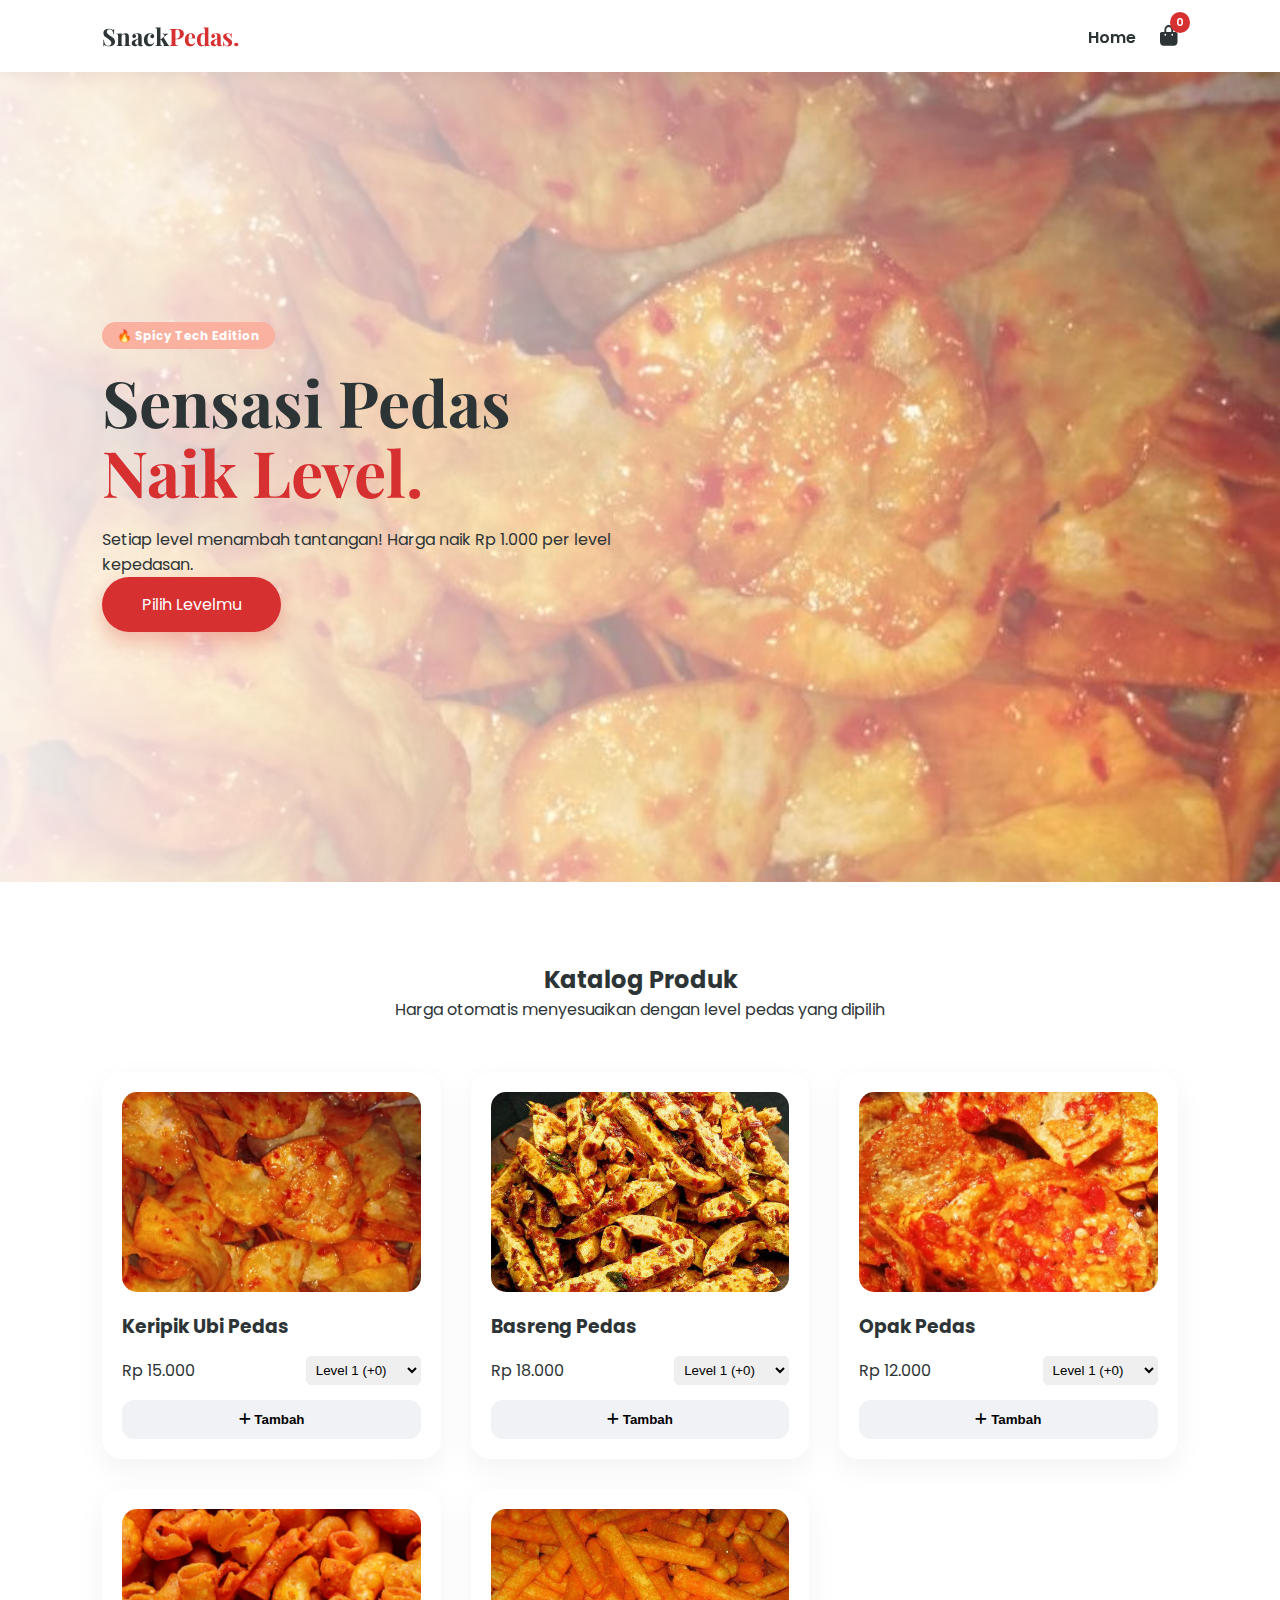
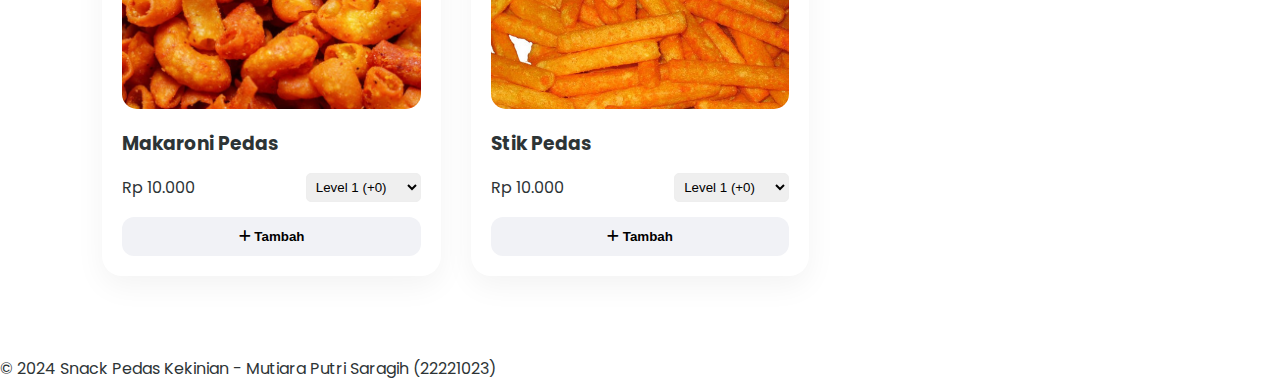
<file: index.html>
<!DOCTYPE html>
<html lang="id">
<head>
    <meta charset="UTF-8">
    <meta name="viewport" content="width=device-width, initial-scale=1.0">
    <title>Snack Pedas Kekinian | Mutiara Putri Saragih</title>
    <link rel="stylesheet" href="style.css">
    <link href="https://fonts.googleapis.com/css2?family=Poppins:wght@300;400;600;700&family=Playfair+Display:wght@700&display=swap" rel="stylesheet">
    <link rel="stylesheet" href="https://cdnjs.cloudflare.com/ajax/libs/font-awesome/6.0.0/css/all.min.css">
</head>
<body>
    <nav class="navbar">
        <div class="logo">Snack<span>Pedas.</span></div>
        <div class="nav-right">
            <a href="index.html">Home</a>
            <a href="cekout.html" class="cart-btn">
                <i class="fas fa-shopping-bag"></i>
                <span id="cart-count">0</span>
            </a>
        </div>
    </nav>

    <header class="hero">
        <div class="hero-content">
            <span class="badge">🔥 Spicy Tech Edition</span>
            <h1>Sensasi Pedas <br><span>Naik Level.</span></h1>
            <p>Setiap level menambah tantangan! Harga naik Rp 1.000 per level kepedasan.</p>
            <a href="#products" class="btn-primary">Pilih Levelmu</a>
        </div>
    </header>

    <section id="products" class="products">
        <div class="section-title">
            <h2>Katalog Produk</h2>
            <p>Harga otomatis menyesuaikan dengan level pedas yang dipilih</p>
        </div>
        
        <div class="product-grid">
            <div class="product-card" data-name="Keripik Ubi Pedas" data-baseprice="15000">
                <div class="img-container"><img src="singkong.jpg"></div>
                <h3>Keripik Ubi Pedas</h3>
                <div class="card-footer">
                    <span class="display-price">Rp 15.000</span>
                    <select class="level-select" onchange="updatePriceDisplay(this)">
                        <option value="0">Level 1 (+0)</option>
                        <option value="1000">Level 2 (+1rb)</option>
                        <option value="2000">Level 3 (+2rb)</option>
                        <option value="3000">Level 4 (+3rb)</option>
                        <option value="4000">Level 5 (+4rb)</option>
                    </select>
                </div>
                <button class="add-btn" onclick="addToCart(this)"><i class="fas fa-plus"></i> Tambah</button>
            </div>

            <div class="product-card" data-name="Basreng Pedas" data-baseprice="18000">
                <div class="img-container"><img src="basreng.jpg"></div>
                <h3>Basreng Pedas</h3>
                <div class="card-footer">
                    <span class="display-price">Rp 18.000</span>
                    <select class="level-select" onchange="updatePriceDisplay(this)">
                        <option value="0">Level 1 (+0)</option>
                        <option value="1000">Level 2 (+1rb)</option>
                        <option value="2000">Level 3 (+2rb)</option>
                        <option value="3000">Level 4 (+3rb)</option>
                        <option value="4000">Level 5 (+4rb)</option>
                    </select>
                </div>
                <button class="add-btn" onclick="addToCart(this)"><i class="fas fa-plus"></i> Tambah</button>
            </div>

            <div class="product-card" data-name="Opak Pedas" data-baseprice="12000">
                <div class="img-container"><img src="opak.jpg"></div>
                <h3>Opak Pedas</h3>
                <div class="card-footer">
                    <span class="display-price">Rp 12.000</span>
                    <select class="level-select" onchange="updatePriceDisplay(this)">
                        <option value="0">Level 1 (+0)</option>
                        <option value="1000">Level 2 (+1rb)</option>
                        <option value="2000">Level 3 (+2rb)</option>
                        <option value="3000">Level 4 (+3rb)</option>
                        <option value="4000">Level 5 (+4rb)</option>
                    </select>
                </div>
                <button class="add-btn" onclick="addToCart(this)"><i class="fas fa-plus"></i> Tambah</button>
            </div>

            <div class="product-card" data-name="Makaroni Pedas" data-baseprice="10000">
                <div class="img-container"><img src="makaroni.jpg"></div>
                <h3>Makaroni Pedas</h3>
                <div class="card-footer">
                    <span class="display-price">Rp 10.000</span>
                    <select class="level-select" onchange="updatePriceDisplay(this)">
                        <option value="0">Level 1 (+0)</option>
                        <option value="1000">Level 2 (+1rb)</option>
                        <option value="2000">Level 3 (+2rb)</option>
                        <option value="3000">Level 4 (+3rb)</option>
                        <option value="4000">Level 5 (+4rb)</option>
                    </select>
                </div>
                <button class="add-btn" onclick="addToCart(this)"><i class="fas fa-plus"></i> Tambah</button>
            </div>

            <div class="product-card" data-name="Stik Pedas" data-baseprice="10000">
                <div class="img-container"><img src="stik.jpg"></div>
                <h3>Stik Pedas</h3>
                <div class="card-footer">
                    <span class="display-price">Rp 10.000</span>
                    <select class="level-select" onchange="updatePriceDisplay(this)">
                        <option value="0">Level 1 (+0)</option>
                        <option value="1000">Level 2 (+1rb)</option>
                        <option value="2000">Level 3 (+2rb)</option>
                        <option value="3000">Level 4 (+3rb)</option>
                        <option value="4000">Level 5 (+4rb)</option>
                    </select>
                </div>
                <button class="add-btn" onclick="addToCart(this)"><i class="fas fa-plus"></i> Tambah</button>
            </div>
        </div>
    </section>

    <footer>
        <p>&copy; 2024 Snack Pedas Kekinian - Mutiara Putri Saragih (22221023)</p>
    </footer>

    <script>
        function updatePriceDisplay(select) {
            const card = select.closest('.product-card');
            const basePrice = parseInt(card.dataset.baseprice);
            const extra = parseInt(select.value);
            const total = basePrice + extra;
            card.querySelector('.display-price').innerText = "Rp " + total.toLocaleString();
        }

        function addToCart(btn) {
            const card = btn.closest('.product-card');
            const select = card.querySelector('.level-select');
            const name = card.dataset.name;
            const basePrice = parseInt(card.dataset.baseprice);
            const extra = parseInt(select.value);
            const levelText = select.options[select.selectedIndex].text.split(' (')[0];
            
            let cart = JSON.parse(localStorage.getItem('cart')) || [];
            cart.push({ name, price: basePrice + extra, level: levelText });
            localStorage.setItem('cart', JSON.stringify(cart));
            
            document.getElementById('cart-count').innerText = cart.length;
            btn.innerHTML = '✅ Masuk!';
            setTimeout(() => { btn.innerHTML = '<i class="fas fa-plus"></i> Tambah'; }, 1000);
        }
        document.getElementById('cart-count').innerText = (JSON.parse(localStorage.getItem('cart')) || []).length;
    </script>
</body>
</html>
</file>
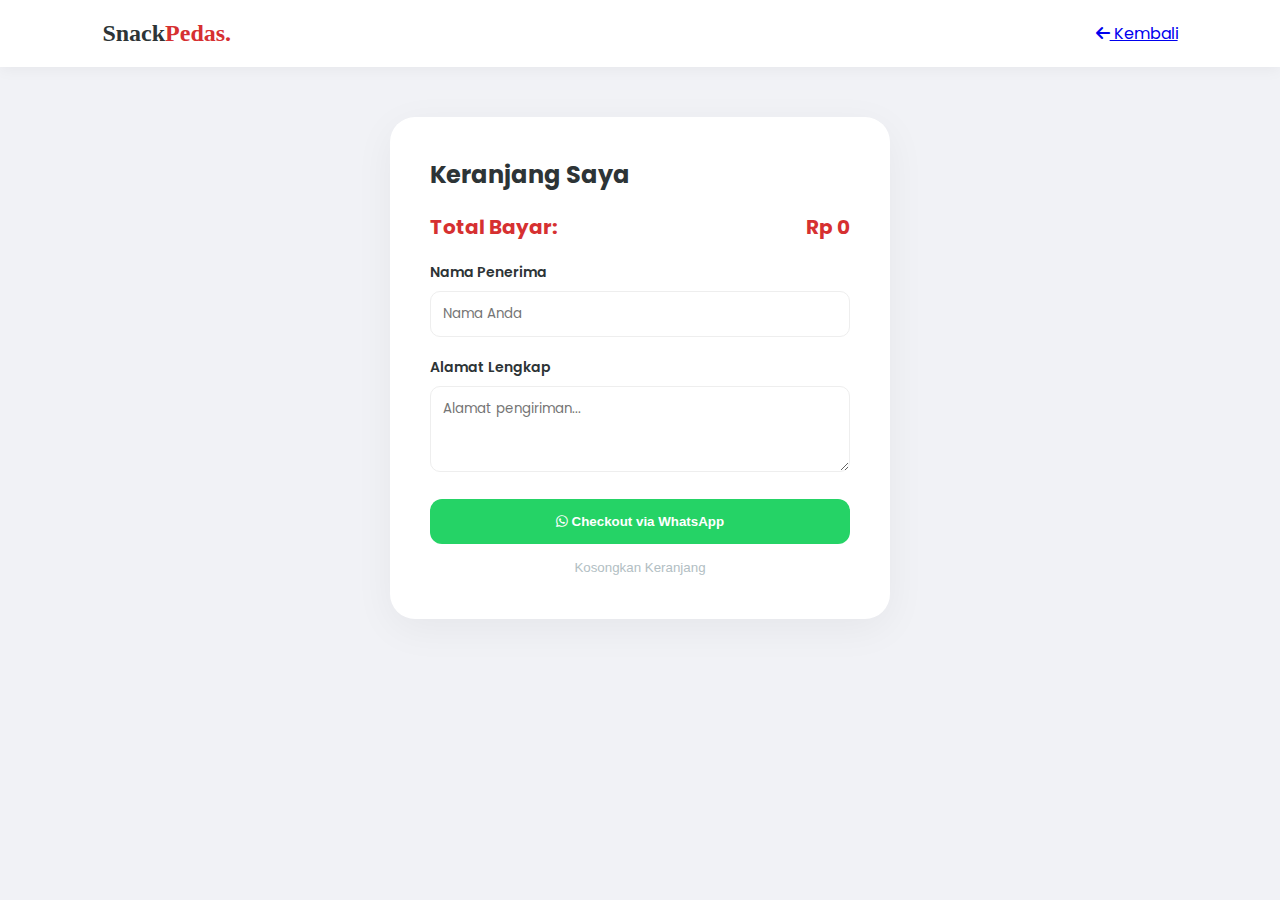
<file: cekout.html>
<!DOCTYPE html>
<html lang="id">
<head>
    <meta charset="UTF-8">
    <meta name="viewport" content="width=device-width, initial-scale=1.0">
    <title>Checkout | Snack Pedas</title>
    <link rel="stylesheet" href="style.css">
    <link href="https://fonts.googleapis.com/css2?family=Poppins:wght@400;600&display=swap" rel="stylesheet">
    <link rel="stylesheet" href="https://cdnjs.cloudflare.com/ajax/libs/font-awesome/6.0.0/css/all.min.css">
</head>
<body class="bg-light">
    <nav class="navbar">
        <div class="logo">Snack<span>Pedas.</span></div>
        <a href="index.html" class="back-link"><i class="fas fa-arrow-left"></i> Kembali</a>
    </nav>

    <main class="checkout-page">
        <div class="checkout-box">
            <h2>Keranjang Saya</h2>
            <div id="cart-items-list"></div>
            <div class="total-row">
                <span>Total Bayar:</span>
                <span id="final-price">Rp 0</span>
            </div>

            <div class="input-group">
                <label>Nama Penerima</label>
                <input type="text" id="wa-name" placeholder="Nama Anda">
            </div>
            <div class="input-group">
                <label>Alamat Lengkap</label>
                <textarea id="wa-address" rows="3" placeholder="Alamat pengiriman..."></textarea>
            </div>

            <button class="btn-wa" onclick="orderWhatsApp()"><i class="fab fa-whatsapp"></i> Checkout via WhatsApp</button>
            <button class="btn-clear" onclick="clearCart()">Kosongkan Keranjang</button>
        </div>
    </main>

    <script>
        const cart = JSON.parse(localStorage.getItem('cart')) || [];
        const listDiv = document.getElementById('cart-items-list');
        let total = 0;

        cart.forEach(item => {
            total += item.price;
            listDiv.innerHTML += `<div class="item"><span><strong>${item.name}</strong><br><small>${item.level}</small></span><span>Rp ${item.price.toLocaleString()}</span></div>`;
        });
        document.getElementById('final-price').innerText = "Rp " + total.toLocaleString();

        function orderWhatsApp() {
            const name = document.getElementById('wa-name').value;
            const addr = document.getElementById('wa-address').value;
            if(!name || !addr) return alert("Mohon isi nama dan alamat!");

            let msg = `Halo Snack Pedas Kekinian!\n\n*Pesanan Saya:*\n`;
            cart.forEach((item, i) => msg += `${i+1}. ${item.name} (${item.level}) - Rp${item.price.toLocaleString()}\n`);
            msg += `\n*Total Keseluruhan: Rp${total.toLocaleString()}*\n\n*Data Pengiriman:*\nNama: ${name}\nAlamat: ${addr}`;
            
            const phone = "6283190075606"; 
            window.open(`https://wa.me/${phone}?text=${encodeURIComponent(msg)}`, '_blank');
        }

        function clearCart() { localStorage.removeItem('cart'); location.reload(); }
    </script>
</body>
</html>
</file>
<file: style.css>
:root {
    --primary: #d63031;
    --dark: #2d3436;
    --gold: #fab1a0;
    --light: #f9f9f9;
}

* { margin: 0; padding: 0; box-sizing: border-box; }
body { font-family: 'Poppins', sans-serif; color: var(--dark); background: white; }
.bg-light { background: #f1f2f6; }

/* Navbar */
.navbar {
    display: flex; justify-content: space-between; align-items: center;
    padding: 20px 8%; background: rgba(255,255,255,0.95);
    position: sticky; top: 0; z-index: 100; box-shadow: 0 2px 15px rgba(0,0,0,0.05);
}
.logo { font-family: 'Playfair Display', serif; font-size: 24px; font-weight: bold; }
.logo span { color: var(--primary); }
.nav-right a { text-decoration: none; color: var(--dark); margin-left: 20px; font-weight: 600; }
.cart-btn { position: relative; font-size: 20px; }
#cart-count {
    position: absolute; top: -10px; right: -12px;
    background: var(--primary); color: white;
    font-size: 11px; padding: 2px 6px; border-radius: 50%;
}

/* Hero */
.hero {
    height: 90vh; background: linear-gradient(to right, rgba(255,255,255,0.9), rgba(255,255,255,0.2)), url('singkong.jpg');
    background-size: cover; background-position: center;
    display: flex; align-items: center; padding: 0 8%;
}
.hero-content { max-width: 600px; }
.badge { background: var(--gold); color: white; padding: 5px 15px; border-radius: 20px; font-size: 12px; font-weight: bold; }
.hero h1 { font-family: 'Playfair Display', serif; font-size: 64px; line-height: 1.1; margin: 20px 0; }
.hero h1 span { color: var(--primary); }
.btn-primary { 
    background: var(--primary); color: white; text-decoration: none;
    padding: 15px 40px; border-radius: 30px; display: inline-block;
    box-shadow: 0 10px 20px rgba(214, 48, 49, 0.3); transition: 0.3s;
}
.btn-primary:hover { transform: translateY(-3px); }

/* Products */
.products { padding: 80px 8%; }
.section-title { text-align: center; margin-bottom: 50px; }
.product-grid { display: grid; grid-template-columns: repeat(auto-fit, minmax(280px, 1fr)); gap: 30px; }
.product-card {
    background: white; border-radius: 20px; padding: 20px;
    box-shadow: 0 10px 30px rgba(0,0,0,0.05); transition: 0.3s;
}
.product-card:hover { transform: scale(1.03); }
.img-container { height: 200px; border-radius: 15px; overflow: hidden; margin-bottom: 20px; }
.img-container img { width: 100%; height: 100%; object-fit: cover; }
.card-footer { display: flex; justify-content: space-between; align-items: center; margin: 15px 0; }
.price { font-weight: 700; font-size: 18px; color: var(--primary); }
.level-select { border: 1px solid #eee; padding: 5px; border-radius: 5px; }
.add-btn {
    width: 100%; padding: 12px; border: none; background: #f1f2f6;
    border-radius: 12px; font-weight: 600; cursor: pointer; transition: 0.3s;
}
.add-btn:hover { background: var(--primary); color: white; }

/* Checkout Page */
.checkout-page { display: flex; justify-content: center; padding: 50px 8%; }
.checkout-box { background: white; padding: 40px; border-radius: 25px; width: 100%; max-width: 500px; box-shadow: 0 10px 40px rgba(0,0,0,0.05); }
.item { display: flex; justify-content: space-between; padding: 15px 0; border-bottom: 1px solid #eee; }
.total-row { display: flex; justify-content: space-between; font-weight: 700; font-size: 20px; padding: 20px 0; color: var(--primary); }
.input-group { margin-bottom: 20px; }
.input-group label { display: block; margin-bottom: 8px; font-weight: 600; font-size: 14px; }
.input-group input, .input-group textarea { width: 100%; padding: 12px; border: 1px solid #eee; border-radius: 10px; font-family: inherit; }
.btn-wa { width: 100%; padding: 15px; border: none; background: #25d366; color: white; border-radius: 12px; font-weight: 700; cursor: pointer; margin-bottom: 10px; }
.btn-clear { width: 100%; background: none; border: none; color: #b2bec3; cursor: pointer; }
</file>
